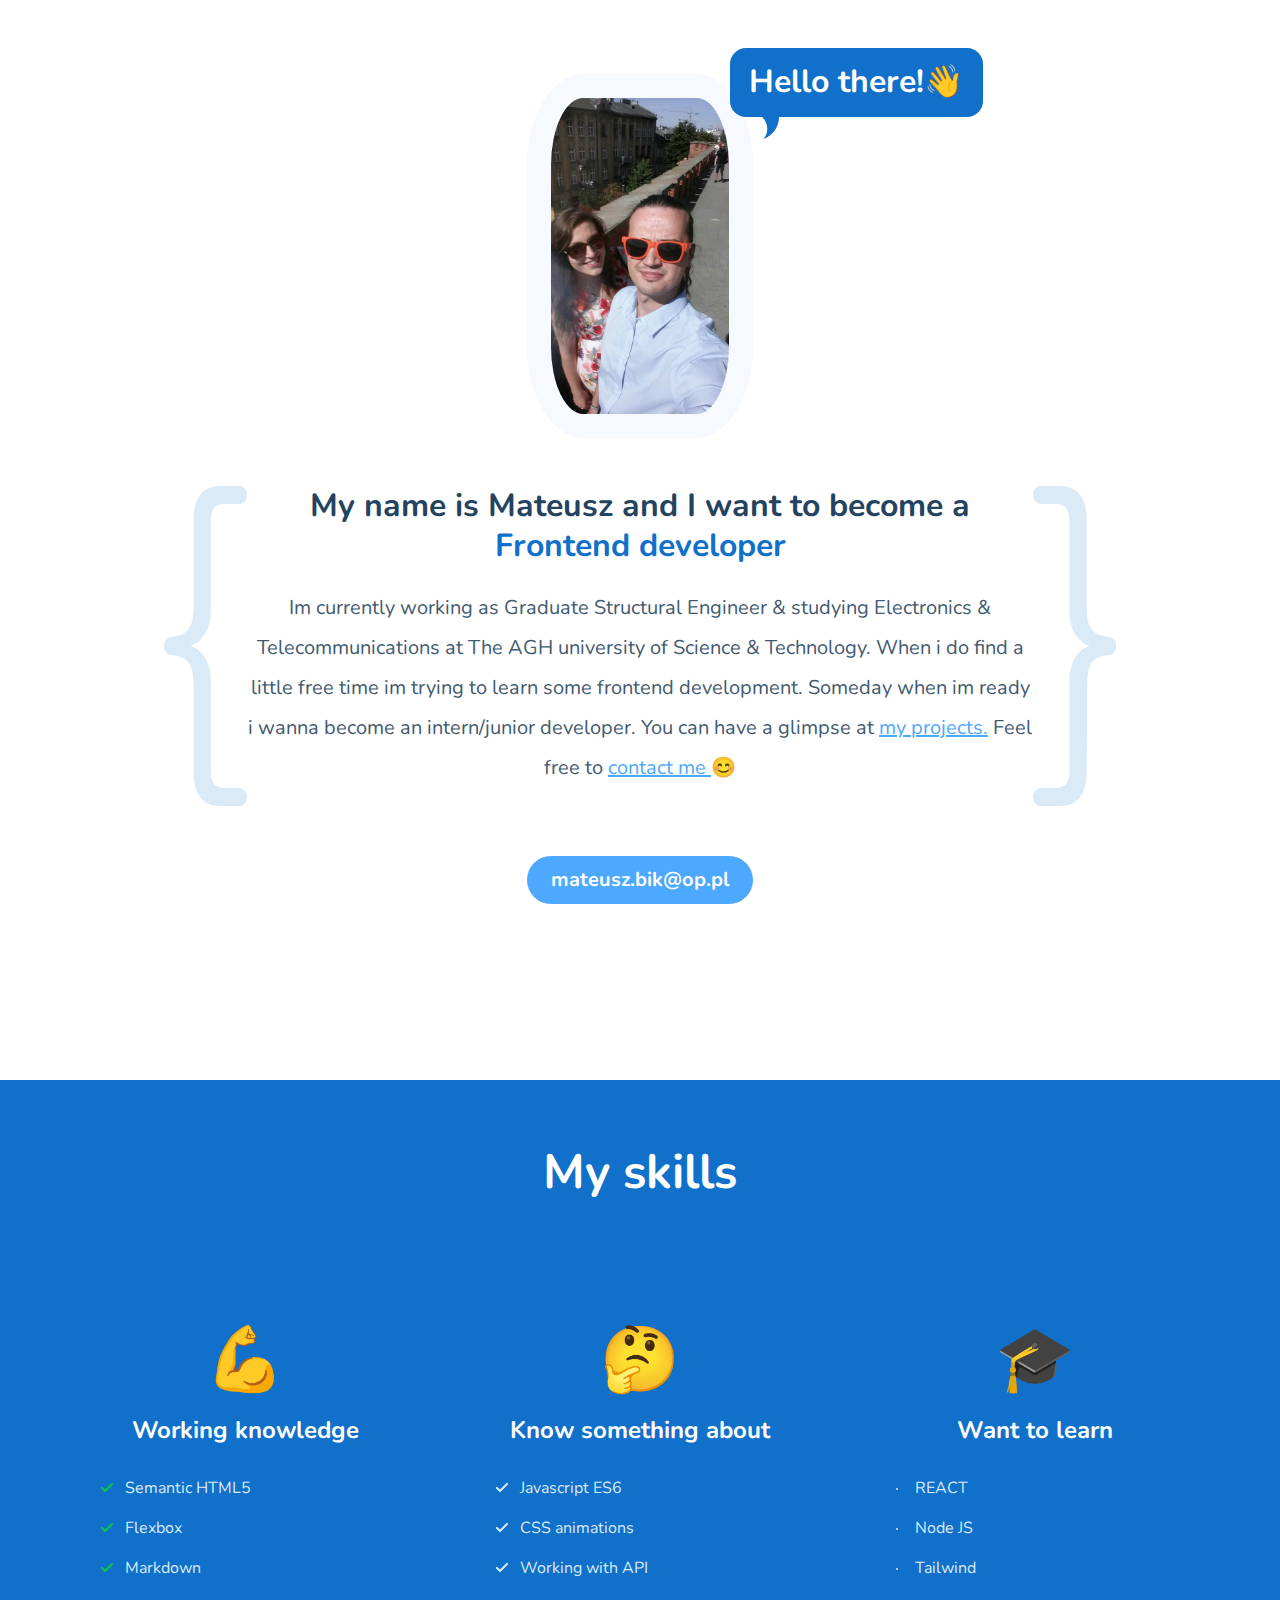
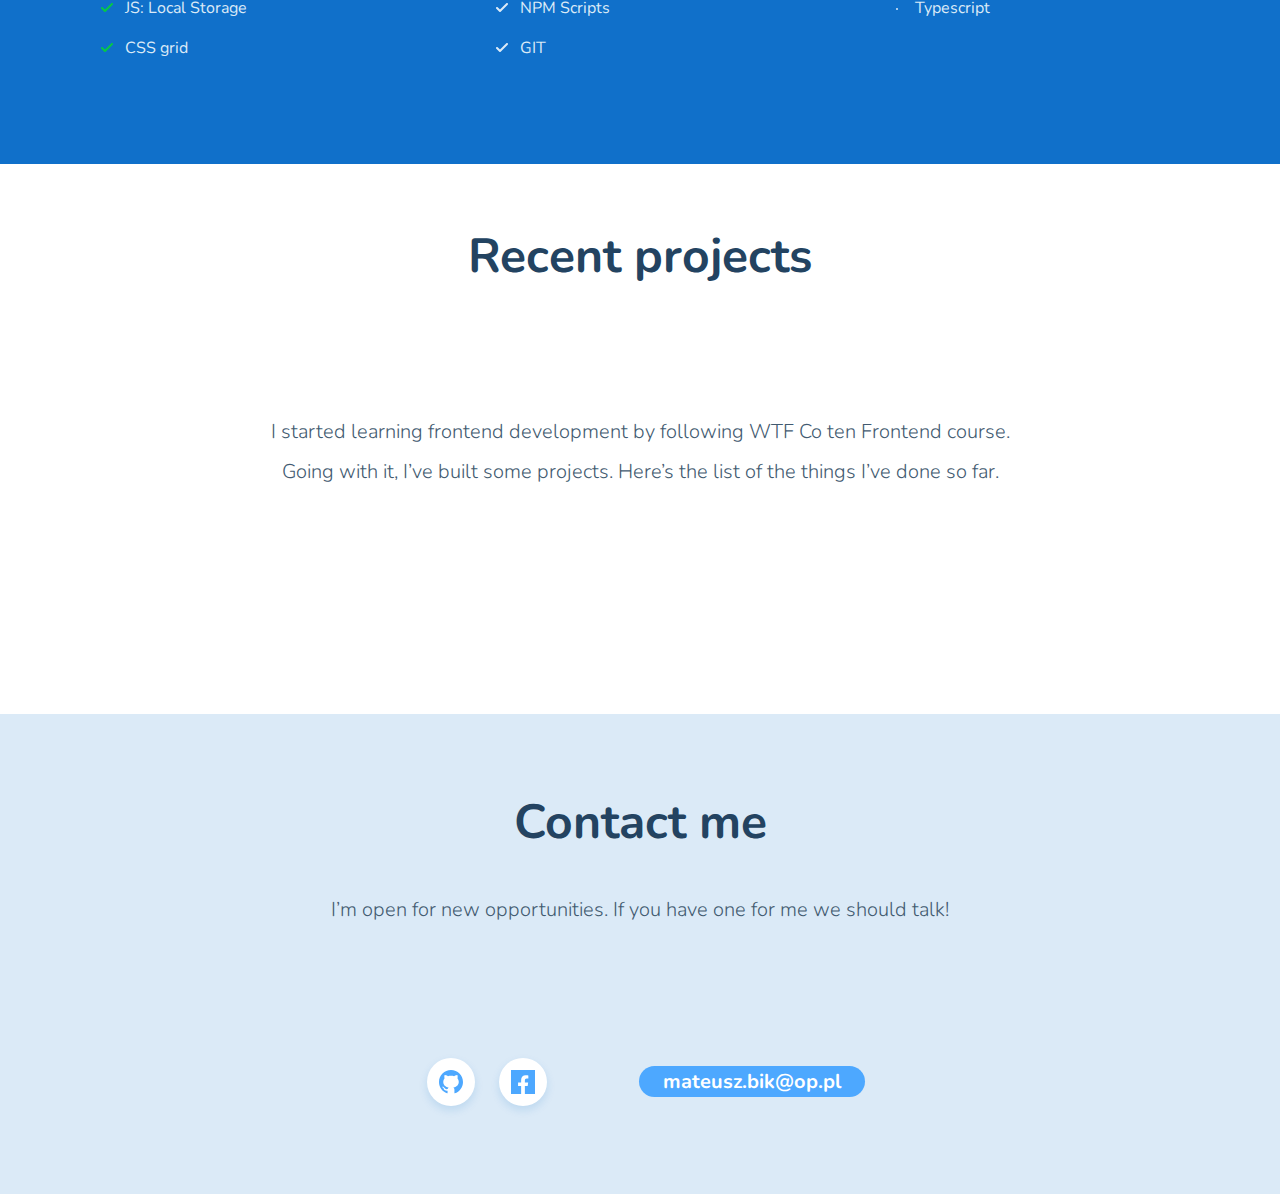
<file: index.html>
<!doctype html><html lang="en"><head><meta charset="UTF-8"/><meta name="viewport" content="width=device-width,initial-scale=1"/><title>madara1319 - portfolio</title><meta name="description" content="madara1319 skills & projects"/><meta property="og:title" content="madara1319 - portfolio"/><meta property="og:description" content="madara1319 skills & projects"/><meta property="og:url" content="https://madara1319.github.io"/><meta property="og:image" content="https://madara1319.github.io/og-madara1319.png"/><link href="index.a2c0480e.css" rel="stylesheet"></head><body><main><section class="hero"><div class="hero__image-container"><img src="img/test.00628f8b.jpg" class="hero__image" alt="madara1319 photo"/> <span class="hero__bubble"><span class="hero__hello">Hello there!<span class="hand">👋</span></span></span></div><div class="hero__description"><h1 class="hero__header">My name is Mateusz and I want to become a <span class="hero__special">Frontend developer</span></h1><p class="hero__paragraph">Im currently working as Graduate Structural Engineer & studying Electronics & Telecommunications at The AGH university of Science & Technology. When i do find a little free time im trying to learn some frontend development. Someday when im ready i wanna become an intern/junior developer. You can have a glimpse at <a class="hero__link" href="#projects">my projects.</a> Feel free to <a class="hero__link" href="#contact">contact me </a>😊</p><a class="hero__contact" href="mailto:mateusz.bik@op.pl">mateusz.bik@op.pl</a></div></section><section class="skills" id="skills"><h2 class="skills__header">My skills</h2><div class="skills__columns"><article class="skills-section"><span class="skills-section__emoji">💪</span><h3 class="skills-section__header">Working knowledge</h3><ul class="skills-list"><li class="skills-list__item">Semantic HTML5</li><li class="skills-list__item">Flexbox</li><li class="skills-list__item">Markdown</li><li class="skills-list__item">JS: Local Storage</li><li class="skills-list__item">CSS grid</li></ul></article><article class="skills-section"><span class="skills-section__emoji">🤔</span><h3 class="skills-section__header">Know something about</h3><ul class="skills-list skills-list--blue"><li class="skills-list__item">Javascript ES6</li><li class="skills-list__item">CSS animations</li><li class="skills-list__item">Working with API</li><li class="skills-list__item">NPM Scripts</li><li class="skills-list__item">GIT</li></ul></article><article class="skills-section"><span class="skills-section__emoji">🎓</span><h3 class="skills-section__header">Want to learn</h3><ul class="skills-list skills-list--dot"><li class="skills-list__item">REACT</li><li class="skills-list__item">Node JS</li><li class="skills-list__item">Tailwind</li><li class="skills-list__item">Typescript</li></ul></article></div></section><section class="projects" id="projects"><h2 class="projects__header">Recent projects</h2><p class="projects__description">I started learning frontend development by following WTF Co ten Frontend course. Going with it, I’ve built some projects. Here’s the list of the things I’ve done so far.</p><div class="projects-grid projects-grid--js"></div></section><section class="contact" id="contact"><h2 class="contact__header">Contact me</h2><p class="contact__description">I’m open for new opportunities. If you have one for me we should talk!</p><div class="contact__links"><ul class="socials"><li class="socials__item"><a rel="noopener noreferrer" target="_blank" class="socials__link" href="https://github.com/madara1319"><img src="img/github.d527165b.svg" class="socials__icon" alt="madara1319 github"/></a></li><li class="socials__item"><a target="_blank" rel="noopener noreferrer" class="socials__link" href="https://www.facebook.com/mateusz.bik.750/"><img src="img/FB.1e018c8b.svg" class="socials__icon" alt="madara1319 facebook page"/></a></li></ul><a class="contact__mail" href="mailto:mateusz.bik@op.pl">mateusz.bik@op.pl</a></div></section></main><script src="index.a2c0480e.js"></script></body></html>
</file>
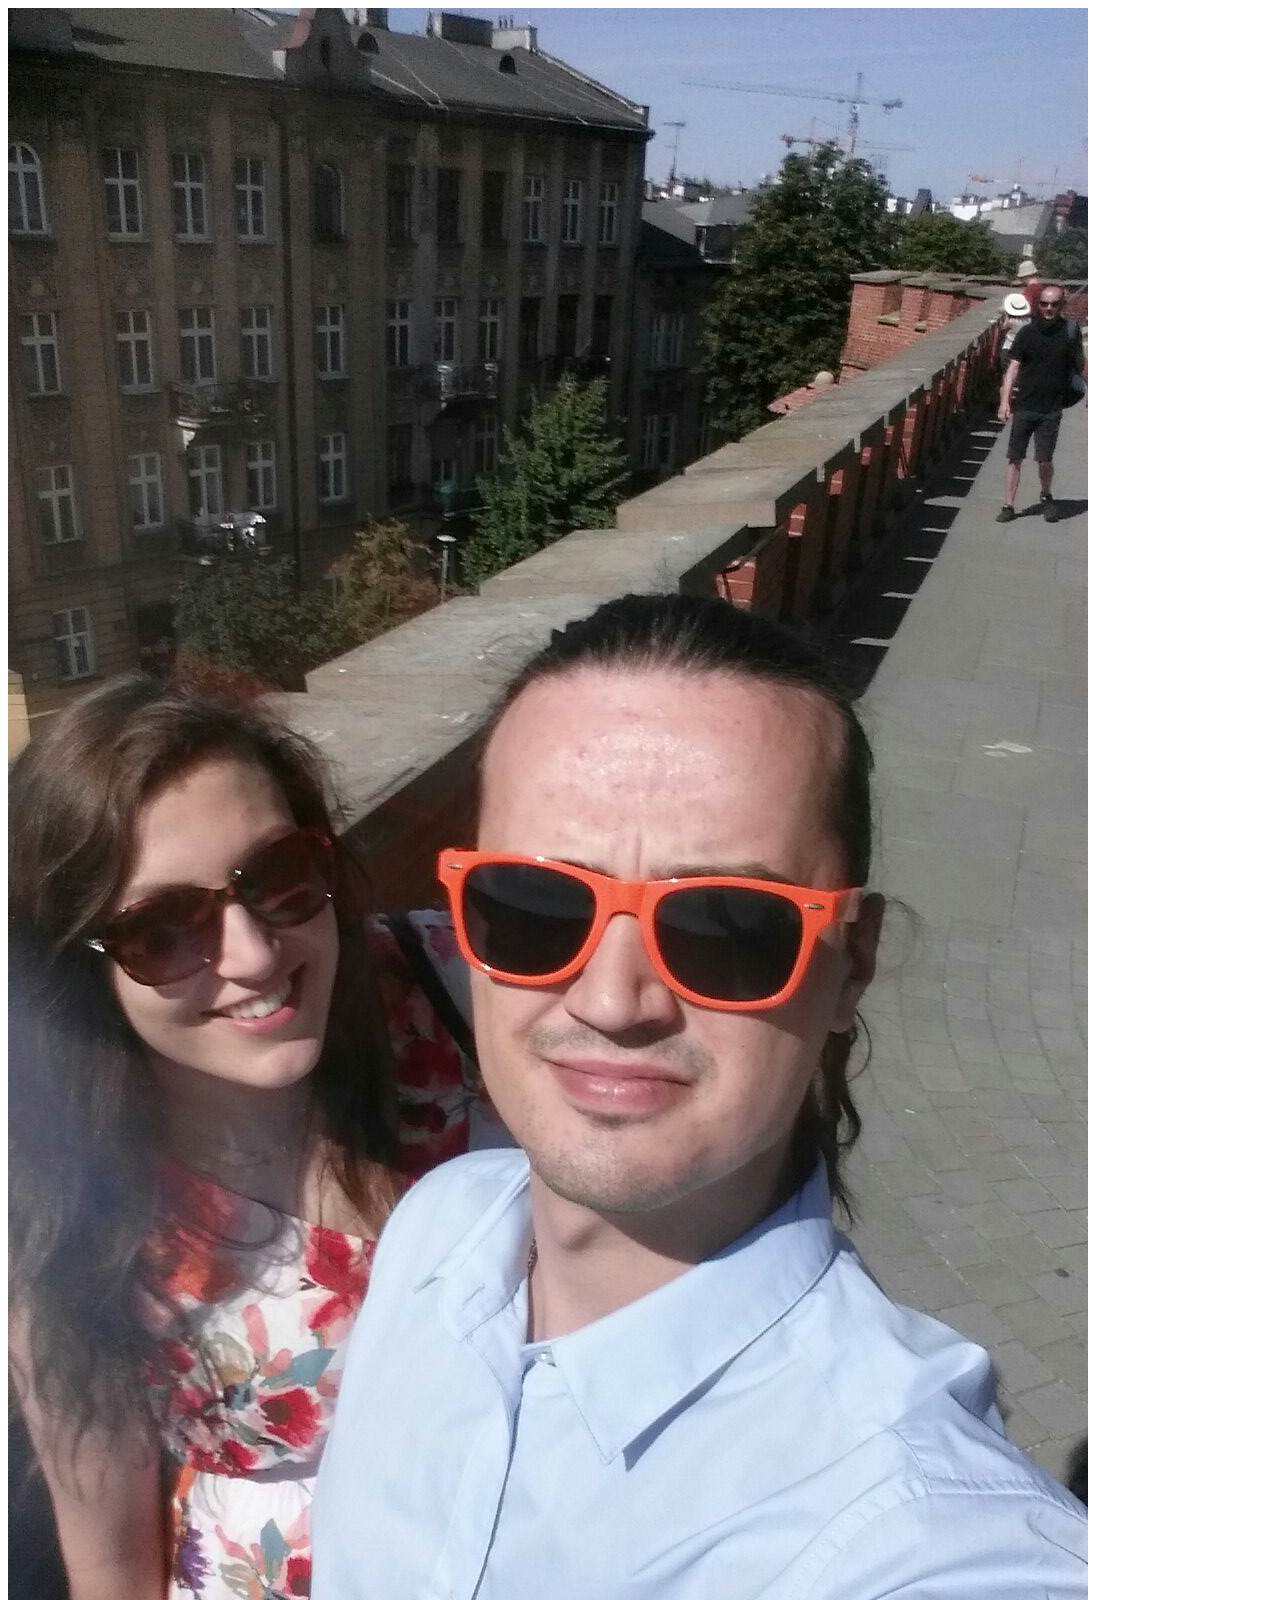
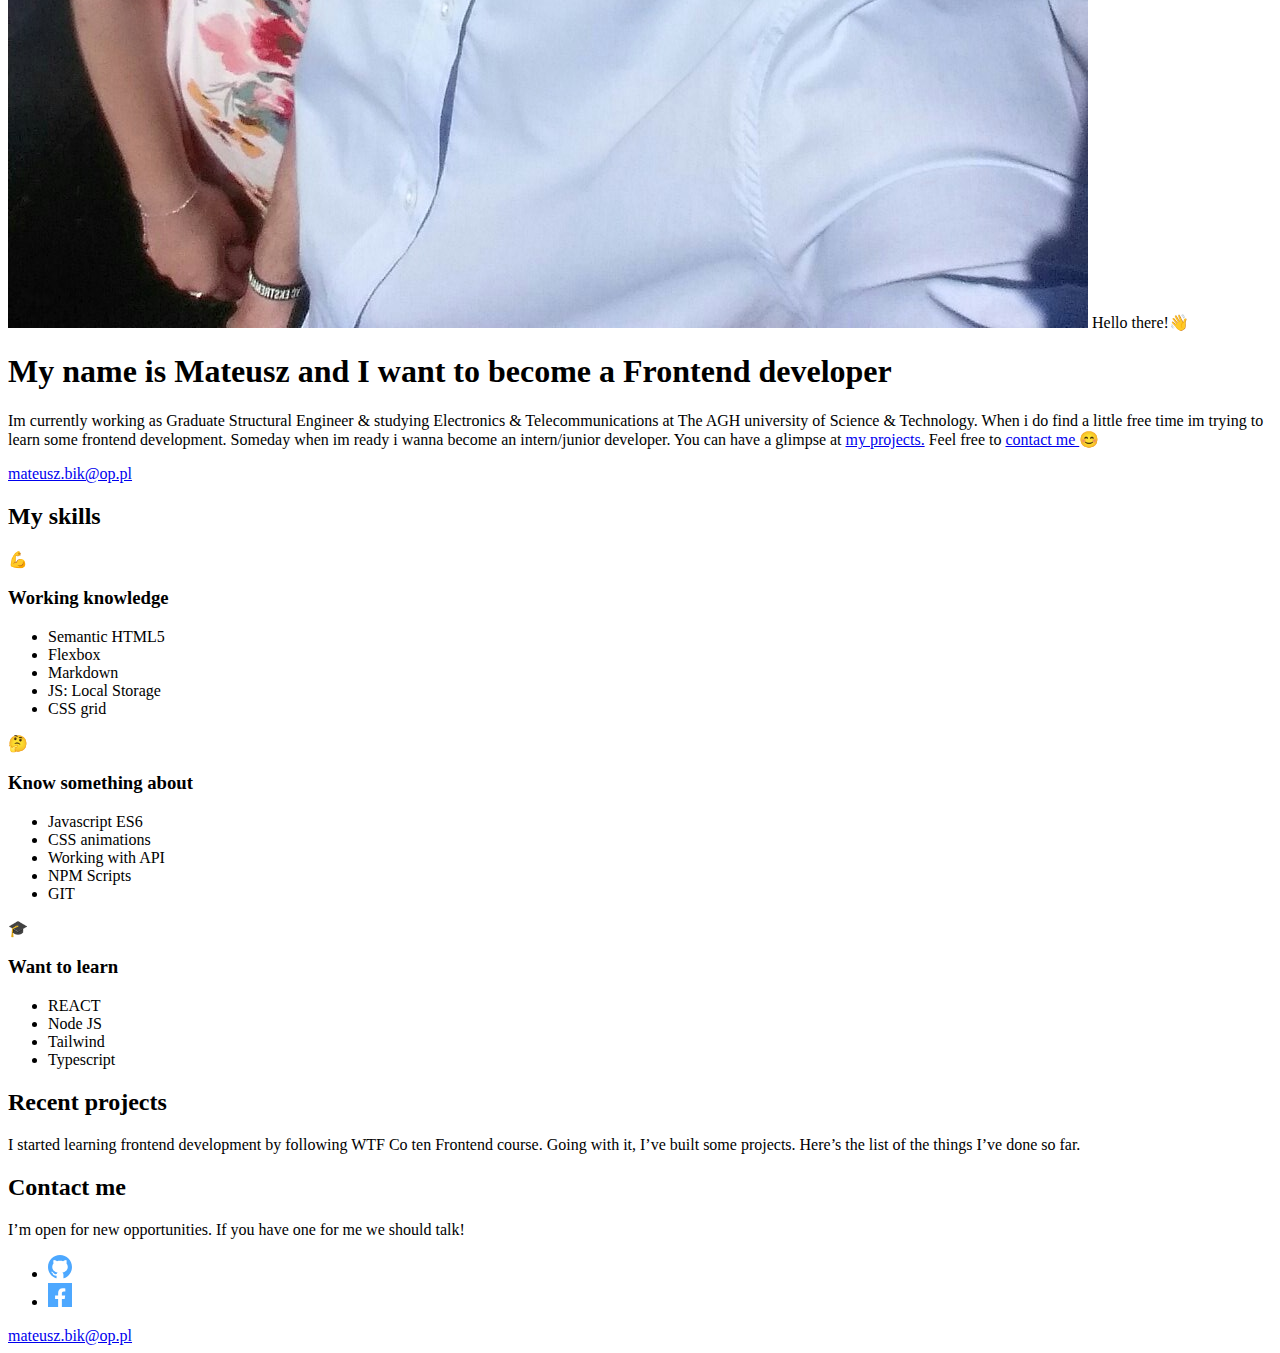
<file: src/pages/index.html>
<!DOCTYPE html>
<html lang="en">
  <head>
    <meta charset="UTF-8" />
    <meta name="viewport" content="width=device-width, initial-scale=1.0" />
    <title>madara1319 - portfolio</title>
    <meta name="description" content="madara1319 skills & projects" />

    <meta property="og:title" content="madara1319 - portfolio" />

    <meta property="og:description" content="madara1319 skills & projects" />

    <meta property="og:url" content="https://madara1319.github.io" />
   
    <meta
      property="og:image"
      content="https://madara1319.github.io/og-madara1319.png"
    />
  </head>
  <body>
    <main>
      <section class="hero">
        <div class="hero__image-container">
          <img
            src="../assets/img/test.jpg"
            class="hero__image"
            alt="madara1319 photo"
          />
          <span class="hero__bubble"
            ><span class="hero__hello"
              >Hello there!<span class="hand">👋 </span></span
            ></span
          >
        </div>
        <div class="hero__description">
          <h1 class="hero__header">
            My name is Mateusz and I want to become a
            <span class="hero__special">Frontend developer</span>
          </h1>
          <p class="hero__paragraph">
            Im currently working as Graduate Structural Engineer & studying
            Electronics & Telecommunications at The AGH university of Science &
            Technology. When i do find a little free time im trying to learn
            some frontend development. Someday when im ready i wanna become an
            intern/junior developer. You can have a glimpse at
            <a class="hero__link" href="#projects">my projects.</a> Feel free to
            <a class="hero__link" href="#contact">contact me </a>😊
          </p>
          <a class="hero__contact" href="mailto:mateusz.bik@op.pl">
            mateusz.bik@op.pl</a
          >
        </div>
      </section>
      <section class="skills" id="skills">
        <h2 class="skills__header">My skills</h2>
        <div class="skills__columns">
          <article class="skills-section">
            <span class="skills-section__emoji">💪 </span>
            <h3 class="skills-section__header">Working knowledge</h3>
            <ul class="skills-list">
              <li class="skills-list__item">Semantic HTML5</li>
              <li class="skills-list__item">Flexbox</li>
              <li class="skills-list__item">Markdown</li>
              <li class="skills-list__item">JS: Local Storage</li>
              <li class="skills-list__item">CSS grid</li>
            </ul>
          </article>
          <article class="skills-section">
            <span class="skills-section__emoji">🤔 </span>
            <h3 class="skills-section__header">Know something about</h3>
            <ul class="skills-list skills-list--blue">
              <li class="skills-list__item">Javascript ES6</li>
              <li class="skills-list__item">CSS animations</li>
              <li class="skills-list__item">Working with API</li>
              <li class="skills-list__item">NPM Scripts</li>
              <li class="skills-list__item">GIT</li>
            </ul>
          </article>
          <article class="skills-section">
            <span class="skills-section__emoji">🎓 </span>
            <h3 class="skills-section__header">Want to learn</h3>
            <ul class="skills-list skills-list--dot">
              <li class="skills-list__item">REACT</li>
              <li class="skills-list__item">Node JS</li>
              <li class="skills-list__item">Tailwind</li>
              <li class="skills-list__item">Typescript</li>
            </ul>
          </article>
        </div>
      </section>
      <section class="projects" id="projects">
        <h2 class="projects__header">Recent projects</h2>
        <p class="projects__description">
          I started learning frontend development by following WTF Co ten
          Frontend course. Going with it, I’ve built some projects. Here’s the
          list of the things I’ve done so far.
        </p>
        <div class="projects-grid projects-grid--js"></div>
      </section>
      <section class="contact" id="contact">
        <h2 class="contact__header">Contact me</h2>
        <p class="contact__description">
          I’m open for new opportunities. If you have one for me we should talk!
        </p>
        <div class="contact__links">
          <ul class="socials">
            <li class="socials__item">
              <a
              rel="noopener noreferrer"
                target="_blank"
                class="socials__link"
                href="https://github.com/madara1319"
                ><img
                  src="../assets/icons/github.svg"
                  class="socials__icon"
                  alt="madara1319 github"
              /></a>
            </li>
            <li class="socials__item">
              <a
                target="_blank"
                rel="noopener noreferrer"
                class="socials__link"
                href="https://www.facebook.com/mateusz.bik.750/"
                ><img
                  src="../assets/icons/FB.svg"
                  class="socials__icon"
                  alt="madara1319 facebook page"
              /></a>
            </li>
          </ul>
          <a class="contact__mail" href="mailto:mateusz.bik@op.pl"
            >mateusz.bik@op.pl</a
          >
        </div>
      </section>
    </main>
  </body>
</html>
</file>
<file: index.a2c0480e.css>
@import url(https://fonts.googleapis.com/css2?family=Nunito:wght@300;600;700&family=Raleway:ital,wght@0,100;0,400;1,700&family=Roboto+Mono:wght@400;700&display=swap);
/*! normalize.css v8.0.1 | MIT License | github.com/necolas/normalize.css */html{line-height:1.15;-webkit-text-size-adjust:100%}body{margin:0}main{display:block}h1{font-size:2em;margin:.67em 0}hr{box-sizing:content-box;height:0;overflow:visible}pre{font-family:monospace,monospace;font-size:1em}a{background-color:transparent}abbr[title]{border-bottom:none;text-decoration:underline;text-decoration:underline dotted}b,strong{font-weight:bolder}code,kbd,samp{font-family:monospace,monospace;font-size:1em}small{font-size:80%}sub,sup{font-size:75%;line-height:0;position:relative;vertical-align:baseline}sub{bottom:-.25em}sup{top:-.5em}img{border-style:none}button,input,optgroup,select,textarea{font-family:inherit;font-size:100%;line-height:1.15;margin:0}button,input{overflow:visible}button,select{text-transform:none}[type=button],[type=reset],[type=submit],button{-webkit-appearance:button}[type=button]::-moz-focus-inner,[type=reset]::-moz-focus-inner,[type=submit]::-moz-focus-inner,button::-moz-focus-inner{border-style:none;padding:0}[type=button]:-moz-focusring,[type=reset]:-moz-focusring,[type=submit]:-moz-focusring,button:-moz-focusring{outline:1px dotted ButtonText}fieldset{padding:.35em .75em .625em}legend{box-sizing:border-box;color:inherit;display:table;max-width:100%;padding:0;white-space:normal}progress{vertical-align:baseline}textarea{overflow:auto}[type=checkbox],[type=radio]{box-sizing:border-box;padding:0}[type=number]::-webkit-inner-spin-button,[type=number]::-webkit-outer-spin-button{height:auto}[type=search]{-webkit-appearance:textfield;outline-offset:-2px}[type=search]::-webkit-search-decoration{-webkit-appearance:none}::-webkit-file-upload-button{-webkit-appearance:button;font:inherit}details{display:block}summary{display:list-item}[hidden],template{display:none}.hero{padding:74px 16px 88px}@media(min-width:768px){.hero{max-width:768px;margin:auto}}@media(min-width:960px){.hero{max-width:100%;padding-bottom:176px}}.hero__bubble{position:absolute;left:calc(50% + 90px);top:-26px}.hero__image{box-sizing:content-box;width:96px;border-radius:25%;border:16px solid #f6f9fd}@media(min-width:960px){.hero__image{width:178px;border:24px solid #f6f9fd}}.hero__description{text-align:center}@media(min-width:960px){.hero__description{max-width:786px;margin:0 auto;position:relative}.hero__description:after,.hero__description:before{width:82.94px;height:320px;content:"";display:block;position:absolute;top:0}.hero__description:before{background:url(img/big{.59c0f011.svg);right:100%}.hero__description:after{background:url(img/big}.71bac9ea.svg);left:100%}}.hero__paragraph{font-size:16px;line-height:32px;text-align:center;margin-bottom:48px}@media(min-width:960px){.hero__paragraph{font-size:20px;line-height:40px;margin-bottom:68px}}.hero__image-container{display:flex;align-items:center;justify-content:center;position:relative}@media(min-width:960px){.hero__image-container{margin-bottom:48px}}.hero__hello{display:none}@media(min-width:960px){.hero__hello{display:block;background:#1070ca;color:#fff;padding:16px 19px;border-radius:16px;font-weight:700;font-size:32px;position:relative}.hero__hello:after{top:100%;left:32px;position:absolute;content:"";display:block;width:17.42px;height:22.66px;background:url(img/Speech_cloud.13333786.svg)}}.hero__header{font-size:26px;line-height:32px;text-align:center;color:#234361}@media(min-width:960px){.hero__header{font-size:32px;line-height:40px}}.hero__special{color:#1070ca;white-space:nowrap}.hero__link{color:#4da8ff}.hero__contact{display:inline-block;font-size:20px;line-height:40px;font-weight:700;padding:4px 24px;background:#4da8ff;border-radius:64px;color:#fff;text-decoration:none}.skills{background:#1070ca;color:#fff;padding:64px 16px 88px}@media(min-width:960px){.skills__columns{display:grid;grid-template-columns:1fr 1fr 1fr;max-width:1184px;margin:0 auto}}.skills__header{font-size:36px;font-weight:700;line-height:48px;text-align:center;margin:0 0 64px}@media(min-width:960px){.skills__header{font-size:48px;line-height:56px}}.skills-section{margin-top:64px}.skills-section__emoji{font-size:64px;line-height:64px;display:block;text-align:center}.skills-section__header{font-weight:700;font-size:24px;line-height:44px;text-align:center;margin:16px 0 24px}.skills-list{color:#dbeaf7;font-style:normal;font-size:16px;line-height:24px;width:288px;margin:0 auto;list-style-type:none;padding:0}.skills-list__item{padding:0 0 0 24px;margin:0 0 16px;font-size:16px;line-height:24px;position:relative}.skills-list__item:before{content:"";position:absolute;left:0;top:7px;width:12px;height:9px;display:block;background:url(img/small-tick.7747dc29.svg)}.skills-list--blue .skills-list__item:before{background:url(img/small-tick_blue.a397d03e.svg)}.skills-list--dot .skills-list__item:before{background:#dbeaf7;width:2px;height:2px;border-radius:50%;position:absolute;left:5px;top:12px}.projects{padding:64px 16px 88px}@media(min-width:960px){.projects{padding:64px 16px 176px}}.projects__header{color:#234361;font-weight:700;font-size:36px;line-height:48px;text-align:center;margin:0 0 40px}@media(min-width:960px){.projects__header{font-size:48px;line-height:56px;margin-bottom:128px}}.projects__description{padding:0;font-weight:300;font-size:16px;line-height:32px;text-align:center;max-width:786px;margin:0 auto 46px}@media(min-width:960px){.projects__description{font-size:20px;line-height:40px}}.project{background:#212528;box-shadow:0 4px 16px rgba(0,0,0,.25);border-radius:16px;overflow:hidden;font-family:roboto mono;font-size:13px;line-height:24px;color:#a3a3a3}@media(min-width:960px){.project{font-size:16px;line-height:24px}}.project__window{height:40px;background:#1e1e1e;display:flex;align-items:center;padding:0 0 0 16px}.project__content{padding:24px 16px}.project__content--git{color:#d6d6d6;-webkit-filter:invert(0) sepia(100%) saturate(100%) hue-rotate(90deg) brightness(180%) contrast(100%);filter:invert(0) sepia(100%) saturate(100%) hue-rotate(90deg) brightness(180%) contrast(100%)}@media(min-width:960px){.project__content{padding:18px 48px 58px}}.project__grid{display:grid;margin:0 0 8px;grid-template-columns:102px 1fr;-moz-column-gap:8px;column-gap:8px}@media(min-width:960px){.project__grid{grid-template-columns:116px 1fr}}.project__grid--description{margin-bottom:24px}.project__label{display:block;text-align:right;color:#808082;font-style:normal}.project__title{font-style:bold;font-size:13px;line-height:24px;color:#fff;margin-top:24px}@media(min-width:960px){.project__title{font-size:20px;line-height:40px}}.project__link{color:#14b5d0}.project__circle{display:block;background:#464a4d;width:8px;height:8px;border-radius:50%;margin-right:8px}.projects-grid{display:grid;-moz-column-gap:24px;column-gap:24px;row-gap:24px;max-width:1184px;margin:0 auto}@media(min-width:768px){.projects-grid{grid-template-columns:1fr 1fr}}.contact{background:#dbeaf7;padding:64px 16px 88px}@media(min-width:960px){.contact{padding-top:80px}}.contact__header{font-family:Nunito;font-style:normal;margin:0;font-weight:700;font-size:36px;line-height:48px;text-align:center;color:#234361}@media(min-width:960px){.contact__header{font-size:48px;line-height:56px;margin-bottom:40px}}.contact__description{font-style:normal;font-weight:300;font-size:16px;line-height:32px;color:#425a70;text-align:center}@media(min-width:960px){.contact__description{font-size:20px;line-height:40px}}.contact__links{text-align:center}@media(min-width:960px){.contact__links{display:flex;align-items:center;justify-content:space-between;max-width:450px;margin:128px auto 0}}.contact__mail{display:inline-block;font-size:20px;font-weight:700;padding:4px 24px;background:#4da8ff;border-radius:64px;color:#fff;text-decoration:none}.socials{list-style-type:none;padding:0;display:flex;justify-content:center;margin:56px 64px}@media(min-width:960px){.socials{margin:0}}.socials__item{margin:0 12px}.socials__link{padding:0;width:48px;height:48px;border-radius:50%;display:flex;justify-content:center;align-items:center;background:#fff;box-shadow:0 4px 8px rgba(16,112,202,.15)}@-webkit-keyframes wave{0%{transform:rotate(-30deg)}50%{transform:rotate(10deg)}to{transform:rotate(-30deg)}}@keyframes wave{0%{transform:rotate(-30deg)}50%{transform:rotate(10deg)}to{transform:rotate(-30deg)}}.hand{display:inline-block;-webkit-animation:wave 1s ease-in-out infinite;animation:wave 1s ease-in-out infinite;transform-origin:center}html{box-sizing:border-box;scroll-behavior:smooth}*,:after,:before{box-sizing:inherit}body{font-family:Nunito;color:#425a70}
</file>
